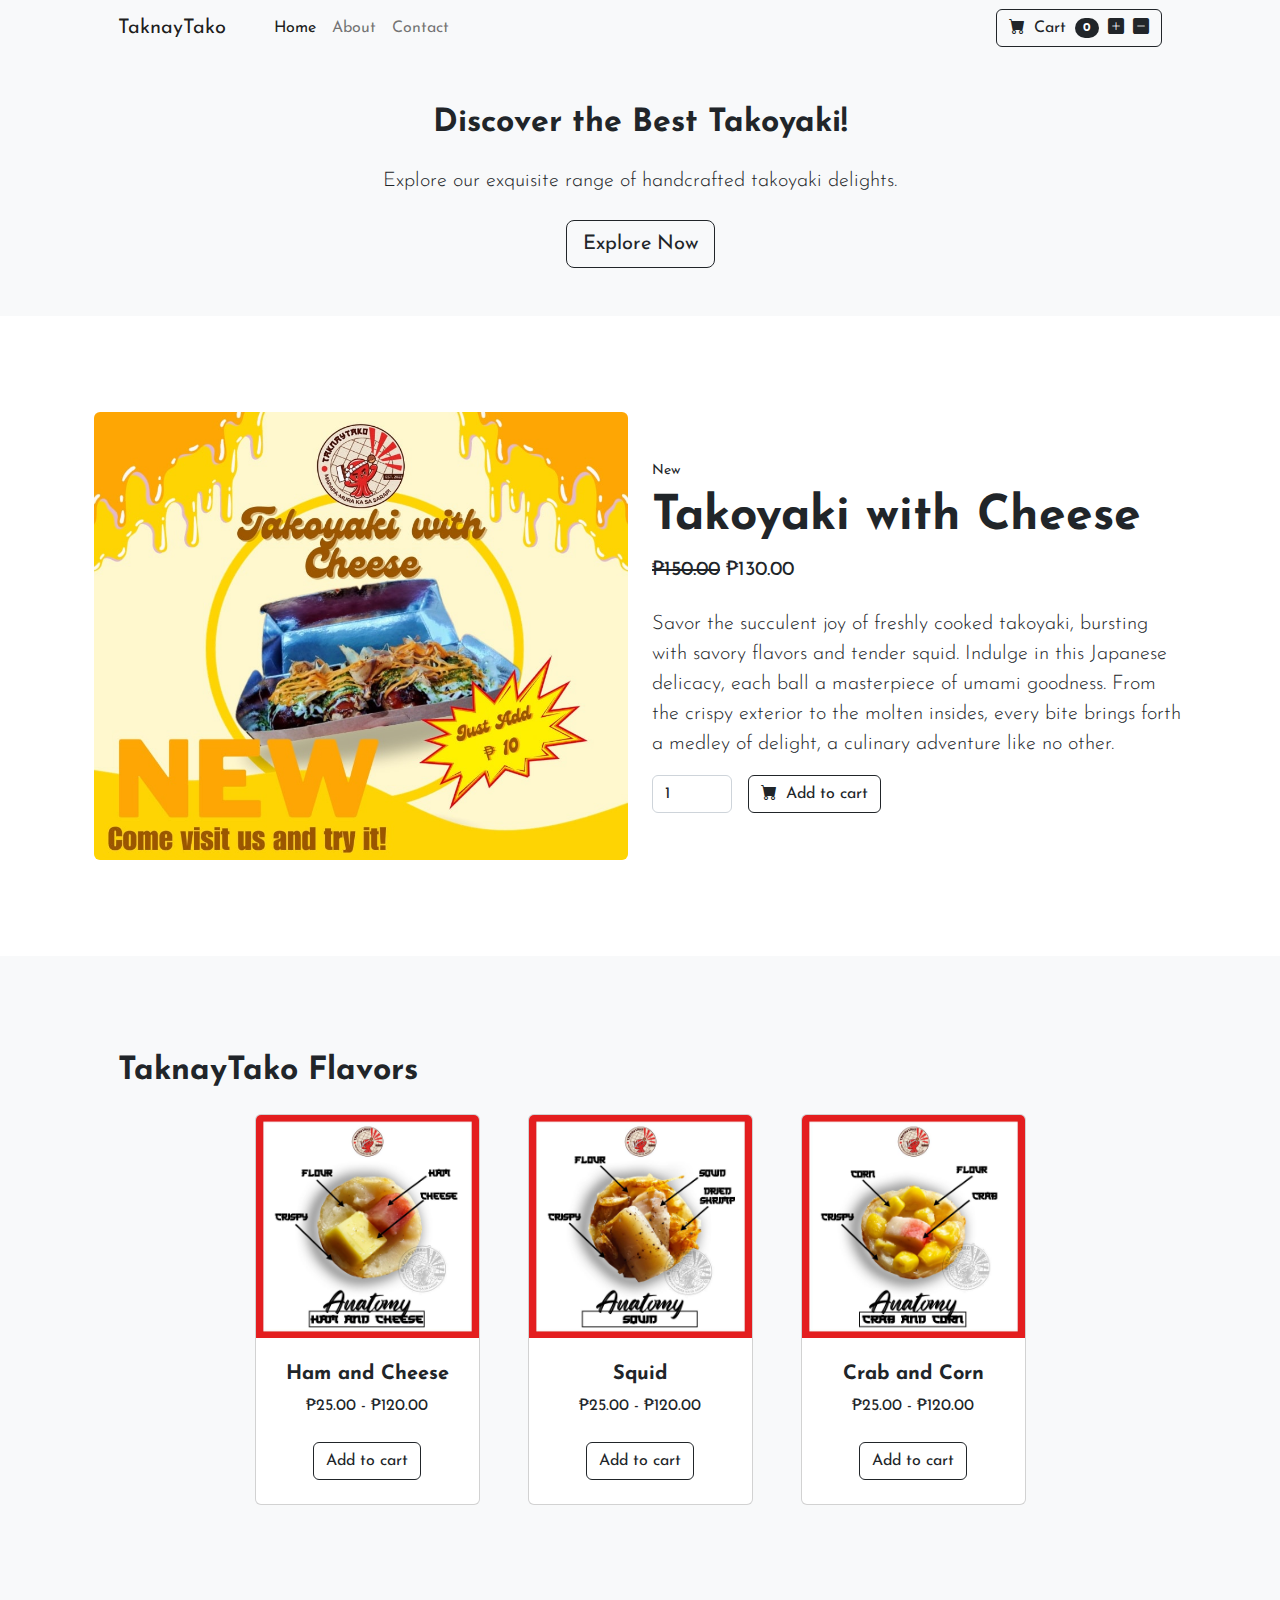
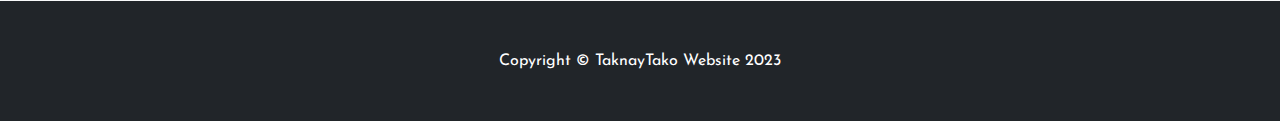
<file: index.html>
<!DOCTYPE html>
<html lang="en">
    <head>
        <meta charset="utf-8" />
        <meta name="viewport" content="width=device-width, initial-scale=1, shrink-to-fit=no" />
        <meta name="description" content="" />
        <meta name="author" content="" />
        <title>Takoyaki - TaknayTako</title>
        <!-- Favicon-->
        <link rel="icon" type="image/x-icon" href="assets/favicon.ico" />
        <!-- Bootstrap icons-->
        <link href="https://cdn.jsdelivr.net/npm/bootstrap-icons@1.5.0/font/bootstrap-icons.css" rel="stylesheet" />
        <!-- Core theme CSS (includes Bootstrap)-->
        <link href="css/styles.css" rel="stylesheet" />
    </head>
    <body>
        <!-- Navigation-->
<nav class="joe navbar joe navbar-expand-lg joe navbar-light bg-light">
    <div class="yawa container px-4 px-lg-5">
        <a class="joe navbar-brand" href="index.html">TaknayTako</a>
        <button class="joe navbar-toggler" type="button" data-bs-toggle="collapse" data-bs-target="#joe navbarSupportedContent" aria-controls="joe navbarSupportedContent" aria-expanded="false" aria-label="Toggle navigation">
            <span class="joe navbar-toggler-icon"></span>
        </button>
        <div class="collapse joe navbar-collapse" id="joe navbarSupportedContent">
            <ul class="joe navbar-nav me-auto mb-2 mb-lg-0 ms-lg-4">
                <li class="nav-item"><a class="nav-link active" aria-current="page" href="index.html">Home</a></li>
                <li class="nav-item"><a class="nav-link" href="about.html">About</a></li>
                <li class="nav-item"><a class="nav-link" href="contact.html">Contact</a></li>
                <li class="nav-item dropdown">
                    </ul>
                </li>
            </ul>
                    <form class="d-flex">
                        <button class="btn btn-outline-dark" type="submit">
                            <i class="bi-cart-fill me-1"></i>
                            Cart
                            <span class="badge bg-dark text-white ms-1 rounded-pill">0</span>
                            <i class="bi-plus-square-fill ms-1 plus-btn"></i>
                            <i class="bi-dash-square-fill ms-1 minus-btn"></i>
                        </button>
                    </form>
                    
                    <script>
                        const cartCountSpan = document.querySelector('.badge');
                        let currentCount = 0;
                    
                        document.querySelector('.plus-btn').addEventListener('click', function() {
                            currentCount++;
                            cartCountSpan.innerText = currentCount;
                        });
                    
                        document.querySelector('.minus-btn').addEventListener('click', function() {
                            if (currentCount > 0) {
                                currentCount--;
                                cartCountSpan.innerText = currentCount;
                            }
                        });
                    </script>
                    
                </div>
            </div>
        </nav>
    <!-- CTA Section - Minimalist Design -->
<section class="py-5 bg-light">
    <div class="container text-center">
        <h2 class="fw-bold">Discover the Best Takoyaki!</h2>
        <p class="lead my-4">Explore our exquisite range of handcrafted takoyaki delights.</p>
        <a href="#relatedProducts" class="btn btn-outline-dark btn-lg">Explore Now</a>
    </div>
</section>
        <!-- Product section -->
        <section class="py-5">
            <div class="container px-2 px-md-4 my-5">
                <div class="row gx-4 align-items-center">
                    <div class="col-md-6">
                        <img class="img-fluid rounded mb-4 mb-md-0" src="img/New.jpg" alt="Takoyaki with Cheese" />
                    </div>
                    <div class="col-md-6">
                        <div class="small mb-2">New</div>
                        <h1 class="display-5 fw-bold">Takoyaki with Cheese</h1>
                        <div class="fs-5 mb-4">
                            <span class="text-decoration-line-through">₱150.00</span>
                            <span>₱130.00</span>
                        </div>
                        <p class="lead">Savor the succulent joy of freshly cooked takoyaki, bursting with savory flavors and tender squid. Indulge in this Japanese delicacy, each ball a masterpiece of umami goodness. From the crispy exterior to the molten insides, every bite brings forth a medley of delight, a culinary adventure like no other.</p>
                        <div class="d-flex align-items-center">
                            <input class="form-control me-3" id="inputQuantity" type="number" value="1" style="max-width: 5rem" />
                            <button class="btn btn-outline-dark" id="addToCartBtn" type="button">
                                <i class="bi-cart-fill me-1"></i>
                                Add to cart
                            </button>
                        </div>
                    </div>
                </div>
            </div>
        </section>
        
        <!-- Related items section -->
    <section class="py-5 bg-light">
        <div class="yawa container px-4 px-lg-5 mt-5">
            <h2 class="fw-bolder mb-4">TaknayTako Flavors</h2>
            <div class="row gx-4 gx-lg-5 row-cols-2 row-cols-md-3 row-cols-xl-4 justify-content-center" id="relatedProducts">
                <div class="col mb-5">
                    <div class="card h-100">
                        <img class="card-img-top" src="img/Cheese.jpg" alt="..." />
                        <div class="card-body p-4">
                            <div class="text-center">
                                <h5 class="fw-bolder">Ham and Cheese</h5>
                                ₱25.00 - ₱120.00
                            </div>
                        </div>
                        <div class="card-footer p-4 pt-0 border-top-0 bg-transparent">
                            <div class="text-center"><button class="btn btn-outline-dark mt-auto addToCartBtn">Add to cart</button></div>
                        </div>
                    </div>
                </div>
                    <div class="col mb-5">
                        <div class="card h-100">
                            <img class="card-img-top" src="img/Squid.jpg" alt="..." />
                        <div class="card-body p-4">
                            <div class="text-center">
                                <h5 class="fw-bolder">Squid</h5>
                                ₱25.00 - ₱120.00 
                            </div>
                        </div>
                        <div class="card-footer p-4 pt-0 border-top-0 bg-transparent">
                            <div class="text-center"><button class="btn btn-outline-dark mt-auto addToCartBtn">Add to cart</button></div>
                        </div>
                    </div>
                </div>
                    <div class="col mb-5">
                        <div class="card h-100">
                            <img class="card-img-top" src="img/Crab.jpg" alt="..." />
                        <div class="card-body p-4">
                            <div class="text-center">
                                <h5 class="fw-bolder">Crab and Corn</h5>
                                ₱25.00 - ₱120.00
                            </div>
                        </div>
                        <div class="card-footer p-4 pt-0 border-top-0 bg-transparent">
                            <div class="text-center"><button class="btn btn-outline-dark mt-auto addToCartBtn">Add to cart</button></div>
                        </div>
                    </div>
                </div>
                </div>
            </div>
        </section>
        <!-- Footer-->
        <footer class="py-5 bg-dark">
            <div class="yawa container"><p class="m-0 text-center text-white">Copyright &copy; TaknayTako Website 2023</p></div>
        </footer>
        <!-- Bootstrap core JS-->
        <script src="https://cdn.jsdelivr.net/npm/bootstrap@5.2.3/dist/js/bootstrap.bundle.min.js"></script>
<!-- Core theme JS-->
<script>
    // Function to handle "Add to cart" button click for related products
    const relatedProductsButtons = document.querySelectorAll('#relatedProducts .btn-outline-dark');
    relatedProductsButtons.forEach(button => {
        button.addEventListener('click', function(event) {
            const clickedButton = event.target;
            const parentCard = clickedButton.closest('.card');
            const productName = parentCard.querySelector('h5').innerText;

            // Update the cart count or perform other actions as needed
            alert(`Added ${productName} to cart!`);
            
            // For demo purposes, updating the cart count on the main cart button
            const cartCountSpan = document.querySelector('.badge');
            let currentCount = parseInt(cartCountSpan.innerText);
            currentCount++;
            cartCountSpan.innerText = currentCount;
        });
    });

    // Function to handle "Add to cart" button click for the main product
    document.getElementById('addToCartBtn').addEventListener('click', function() {
        // Get the quantity input value
        const quantityInput = document.getElementById('inputQuantity');
        let quantity = parseInt(quantityInput.value);

        // Validate the quantity input
        if (isNaN(quantity) || quantity <= 0) {
            alert('Please enter a valid quantity.');
            return;
        }

        // Update the cart count with the selected quantity
        const cartCountSpan = document.querySelector('.badge');
        let currentCount = parseInt(cartCountSpan.innerText);
        currentCount += quantity;
        cartCountSpan.innerText = currentCount;
        
        // Alert message confirming the product added to the cart
        alert(`${quantity} product(s) added to cart!`);
    });

    // Decrease cart quantity if clicked
    const cartButton = document.querySelector('.btn-outline-dark');
    cartButton.addEventListener('click', function(event) {
        if (event.target.innerText === 'Cart') {
            const cartCountSpan = document.querySelector('.badge');
            let currentCount = parseInt(cartCountSpan.innerText);
            
            if (currentCount > 0) {
                currentCount--;
                cartCountSpan.innerText = currentCount;
            }
        }
    });

    // Increase cart quantity if plus button is clicked
    document.querySelector('.plus-btn').addEventListener('click', function() {
        const cartCountSpan = document.querySelector('.badge');
        let currentCount = parseInt(cartCountSpan.innerText);
        currentCount++;
        cartCountSpan.innerText = currentCount;
    });

    // Decrease cart quantity if minus button is clicked
    document.querySelector('.minus-btn').addEventListener('click', function() {
        const cartCountSpan = document.querySelector('.badge');
        let currentCount = parseInt(cartCountSpan.innerText);
        
        if (currentCount > 0) {
            currentCount--;
            cartCountSpan.innerText = currentCount;
        }
    });

</script>
</body>
</html>
</file>
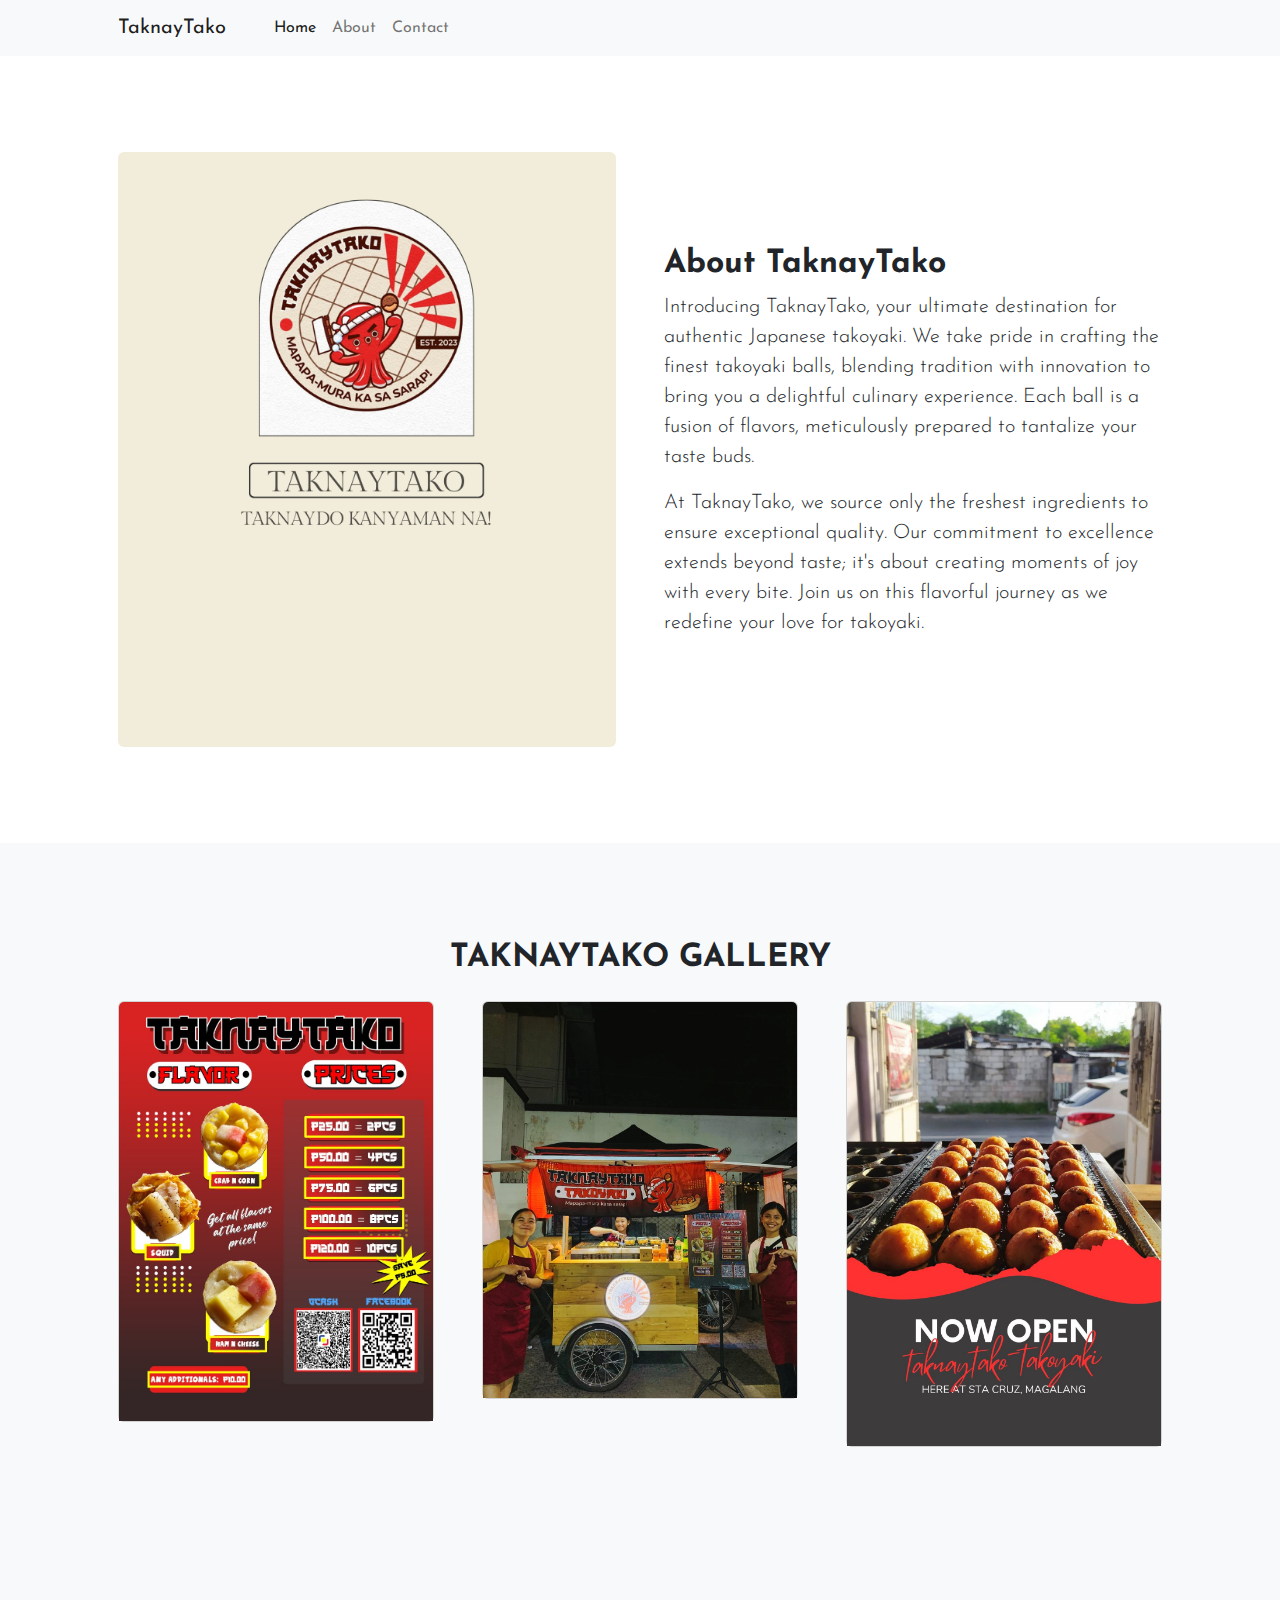
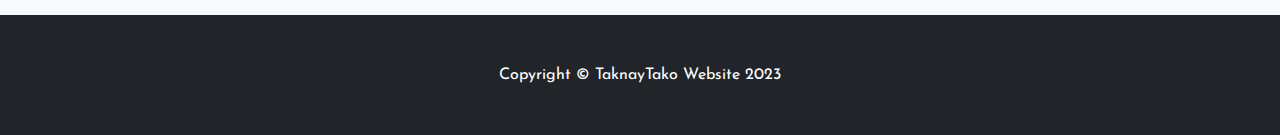
<file: about.html>
<!DOCTYPE html>
<html lang="en">
    <head>
        <meta charset="utf-8" />
        <meta name="viewport" content="width=device-width, initial-scale=1, shrink-to-fit=no" />
        <meta name="description" content="" />
        <meta name="author" content="" />
        <title>Takoyaki - TaknayTako</title>
        <!-- Favicon-->
        <link rel="icon" type="image/x-icon" href="assets/favicon.ico" />
        <!-- Bootstrap icons-->
        <link href="https://cdn.jsdelivr.net/npm/bootstrap-icons@1.5.0/font/bootstrap-icons.css" rel="stylesheet" />
        <!-- Core theme CSS (includes Bootstrap)-->
        <link href="css/styles.css" rel="stylesheet" />
    </head>
<body>

    <!-- Navigation -->
    <nav class="joe navbar joe navbar-expand-lg joe navbar-light bg-light">
        <div class="yawa container px-4 px-lg-5">
            <a class="joe navbar-brand" href="index.html">TaknayTako</a>
            <button class="joe navbar-toggler" type="button" data-bs-toggle="collapse" data-bs-target="#joe navbarSupportedContent" aria-controls="joe navbarSupportedContent" aria-expanded="false" aria-label="Toggle navigation">
                <span class="joe navbar-toggler-icon"></span>
            </button>
            <div class="collapse joe navbar-collapse" id="joe navbarSupportedContent">
                <ul class="joe navbar-nav me-auto mb-2 mb-lg-0 ms-lg-4">
                    <li class="nav-item"><a class="nav-link active" aria-current="page" href="index.html">Home</a></li>
                    <li class="nav-item"><a class="nav-link" href="about.html">About</a></li>
                    <li class="nav-item"><a class="nav-link" href="contact.html">Contact</a></li>
                    <li class="nav-item dropdown">
                        </ul>
                </ul>
            </div>
        </div>
    </nav>

    <!-- About section -->
    <section id="about" class="py-5">
        <div class="container px-4 px-lg-5 my-5">
            <div class="row gx-4 gx-lg-5 align-items-center">
                <div class="col-lg-6"><img class="img-fluid rounded mb-4 mb-lg-0" src="img/Joe.png" alt="About TaknayTako"></div>
                <div class="col-lg-6">
                    <h2 class="fw-bolder">About TaknayTako</h2>
                    <p class="lead">Introducing TaknayTako, your ultimate destination for authentic Japanese takoyaki. We take pride in crafting the finest takoyaki balls, blending tradition with innovation to bring you a delightful culinary experience. Each ball is a fusion of flavors, meticulously prepared to tantalize your taste buds.</p>
                    <p class="lead">At TaknayTako, we source only the freshest ingredients to ensure exceptional quality. Our commitment to excellence extends beyond taste; it's about creating moments of joy with every bite. Join us on this flavorful journey as we redefine your love for takoyaki.</p>
                </div>
            </div>
        </div>
    </section>
     <!-- Related items section -->
     <section class="py-5 bg-light">
        <div class="yawa container px-4 px-lg-5 mt-5">
            <h2 class="fw-bolder mb-4 text-center">TAKNAYTAKO GALLERY</h2>
            <div class="row gx-4 gx-lg-5 row-cols-1 row-cols-md-2 row-cols-xl-3 justify-content-center" id="relatedProducts">
                <div class="col mb-4">
                    <div class="card">
                        <img src="img/tako.jpg" class="card-img-top img-fluid img-equal" alt="Takoyaki 1">
                    </div>
                </div>
                <div class="col mb-4">
                    <div class="card">
                        <img src="img/yako.jpg" class="card-img-top img-fluid img-equal" alt="Takoyaki 2">
                    </div>
                </div>
                <div class="col mb-4">
                    <div class="card">
                        <img src="img/yokok.jpg" class="card-img-top img-fluid img-equal" alt="Takoyaki 3">
                    </div>
                </div>
            </div>
        </div>
    </section>
    <style>
        .img-equal {
            height: 40%; /* Adjust the percentage as needed */
            max-height: 485px; /* Maximum height to ensure it doesn't exceed a certain size */
            object-fit: cover;
            width: 100%; /* Maintain the aspect ratio */
        }
    
        /* Update the About section image size */
        #about img {
            width: 100%;
            height: auto;
        }
    </style>
    </style>
    <!-- Contact section -->
    <section id="contact" class="py-5 bg-light">
        <!-- Your contact content here -->
    </section>

    <!-- Bootstrap JS and other scripts -->
    <script src="https://stackpath.bootstrapcdn.com/bootstrap/4.5.2/js/bootstrap.min.js"></script>
    <!-- Other scripts -->
     <!-- Footer-->
     <footer class="py-5 bg-dark">
        <div class="yawa container"><p class="m-0 text-center text-white">Copyright &copy; TaknayTako Website 2023</p></div>
    </footer>
</body>
</html>
</file>
